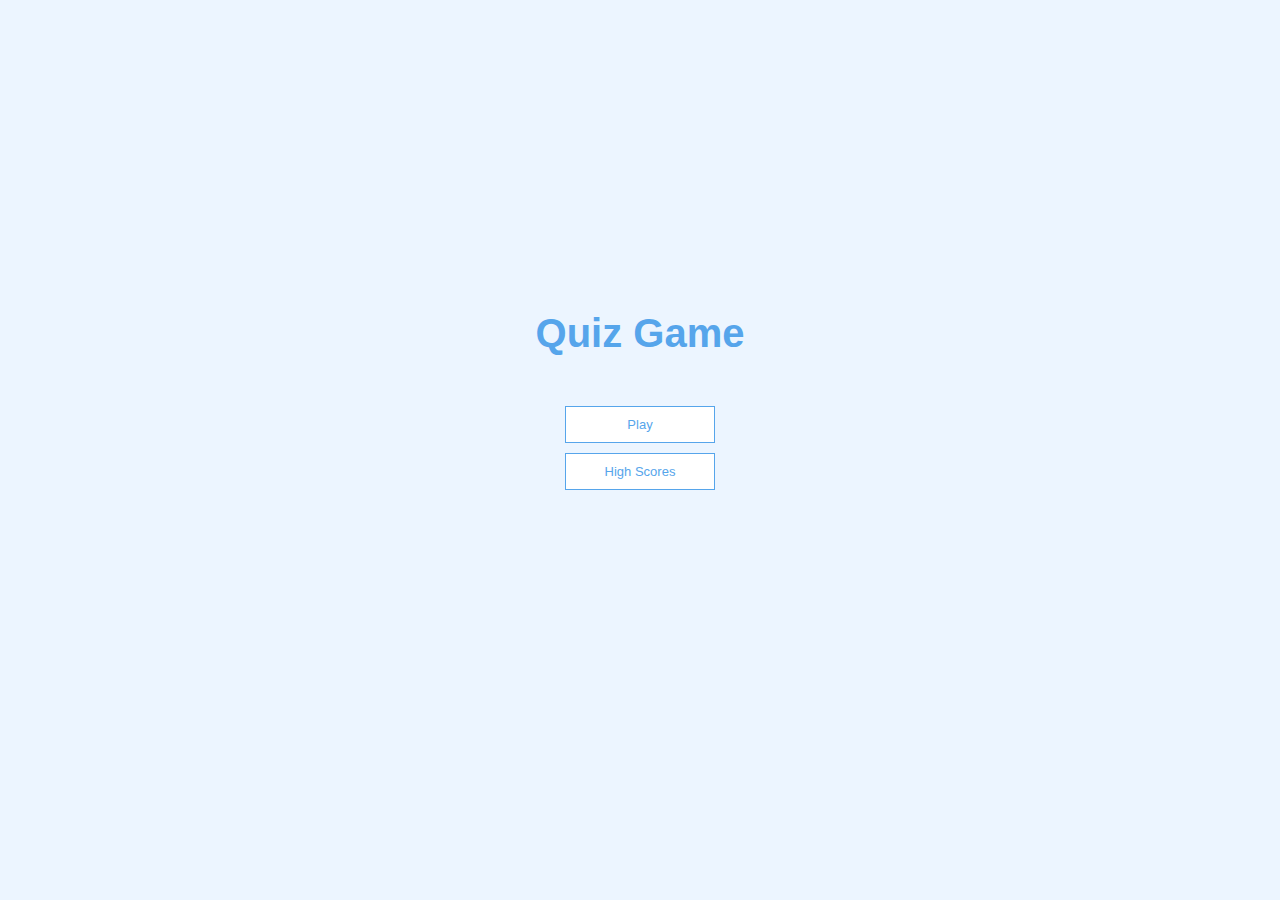
<file: Quiz game/quiz/index.html>
<!DOCTYPE html>
<html lang="en">
  <head>
    <meta charset="UTF-8"/>
    <meta name="viewport" content="width=device-width, initial-scale=1.0"/>
    <meta http-equiv="X-UA-Compatible" content="ie=edge"/>
    <title>Quick Game</title>
    <link rel="stylesheet" href="css/app.css"/>
    <link rel="icon" href="https://cdn6.aptoide.com/imgs/2/3/4/234661a56001967db37e0a97326ca0a5_icon.png" type="image/gif" sizes="16x16">
  </head>
  <body>
    <div class="container">
      <div id="home" class="flex-center flex-column">
        <h1>Quiz Game</h1>
        <a class="btn" href="game.html">Play</a>
        <a class="btn" href="highscores.html">High Scores</a>
      </div>
    </div>
    <script>
      if ('serviceWorker' in navigator) {
        navigator.serviceWorker.register('serviceworker.js')
          .then(() => navigator.serviceWorker.ready.then((worker) => {
            worker.sync.register('syncdata');
          }))
          .catch((err) => console.log(err));
      }
    </script>
  </body>
</html>
</file>
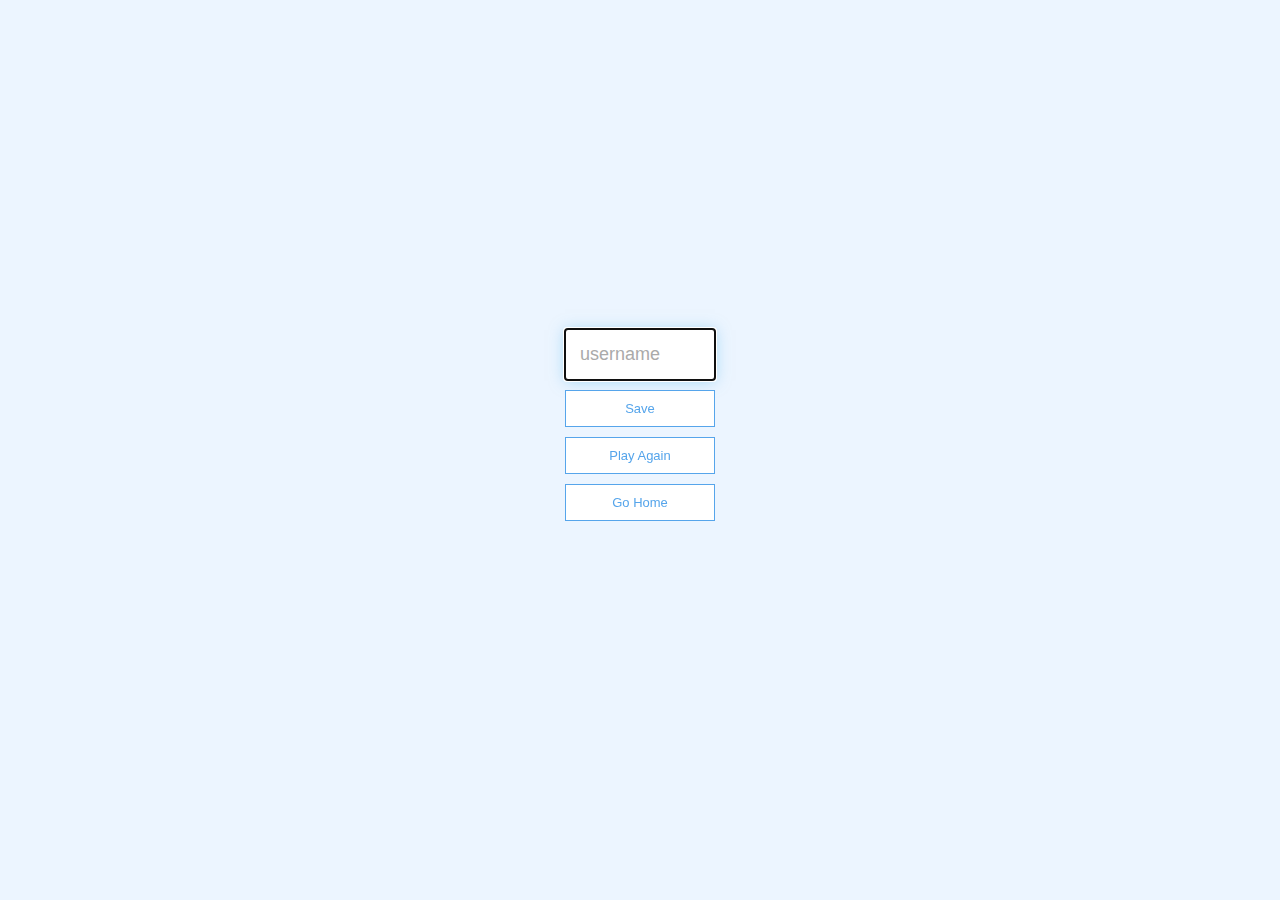
<file: Quiz game/quiz/end.html>
<!DOCTYPE html>
<html lang="en">
    <head>
        <meta charset="UTF-8"/>
        <meta name="viewport" content="width=device-width, initial-scale=1.0"/>
        <meta http-equiv="X-UA-Compatible" content="ie=edge"/>
        <title>Game Over</title>
        <link rel="stylesheet" href="css/app.css"/>
        <link rel="icon" href="https://cdn6.aptoide.com/imgs/2/3/4/234661a56001967db37e0a97326ca0a5_icon.png" type="image/gif" sizes="16x16">
    </head>
    <body>
        <div class="container">
            <div id="end" class="flex-center flex-column">
                <h1 id="finalScore"></h1>
                <form name="frm">
                    <input type="text" name="username" id="username" placeholder="username" autofocus/>
                    <button type="submit" class="btn" id="saveScoreBtn" onclick="saveHighScore(event); validate()" disabled >Save</button>
                </form>
                <a class="btn" href="game.html">Play Again</a>
                <a class="btn" href="index.html">Go Home</a>
            </div>
        </div>
        <script src="js/end.js"></script>
        <script>
            if ('serviceWorker' in navigator) {
                navigator.serviceWorker.register('serviceworker.js')
                    .then(() => navigator.serviceWorker.ready.then((worker) => {
                        worker.sync.register('syncdata');
                    }))
                    .catch((err) => console.log(err));
            }
        </script>
    </body>
</html>
</file>
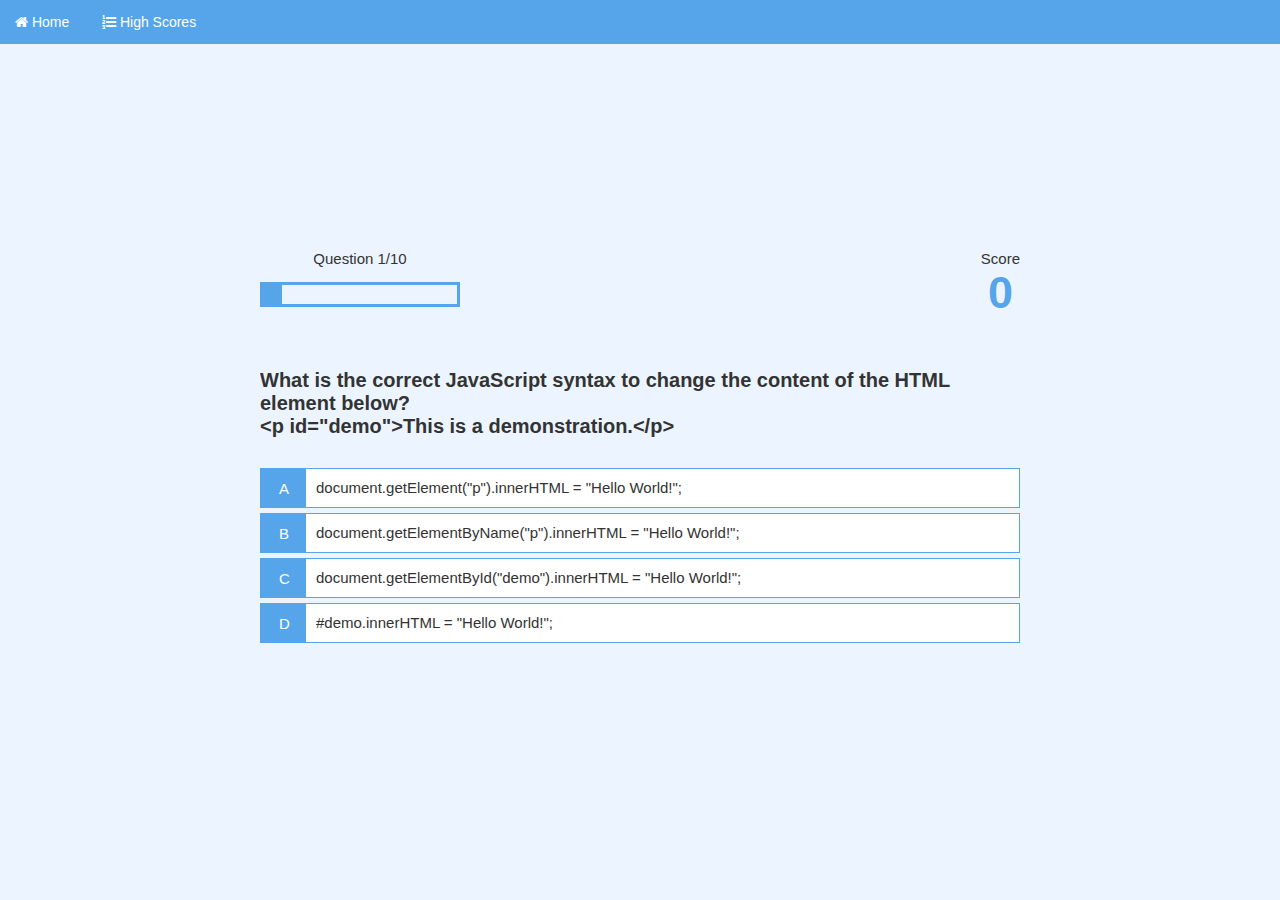
<file: Quiz game/quiz/game.html>
<!DOCTYPE html>
<html lang="en">
    <head>
        <meta charset="UTF-8"/>
        <meta name="viewport" content="width=device-width, initial-scale=1.0"/>
        <meta http-equiv="X-UA-Compatible" content="ie=edge"/>
        <title>Quiz Game - Play</title>
        <link rel="stylesheet" href="css/app.css"/>
        <link rel="stylesheet" href="css/game.css"/>
        <link rel="stylesheet" href="https://cdnjs.cloudflare.com/ajax/libs/font-awesome/4.7.0/css/font-awesome.min.css">
        <link rel="icon" href="https://cdn6.aptoide.com/imgs/2/3/4/234661a56001967db37e0a97326ca0a5_icon.png" type="image/gif" sizes="16x16">
    </head>
    <body>
        <header>
            <div class="header">
                <div class="header-container">
                    <nav>
                        <a href="index.html"><i class="fa fa-home" aria-hidden="true" style="color: white"></i> Home</a>
                        <a href="highscores.html"><i class="fa fa-list-ol" aria-hidden="true" style="color: white"></i> High Scores</a>
                    </nav>
                </div>
            </div>
        </header>
        <div class="container">
            <div id="game" class="justify-center flex-column">
                <div id="hud">
                    <div id="hud-item-1">
                        <p id="progressText" class="hud-prefix">Question</p>
                        <div id="progressBar">
                            <div id="progressBarFull"></div>
                        </div>
                    </div>
                    <div id="hud-item-2">
                        <p class="hud-prefix">Score</p>
                        <h1 class="hud-main-text" id="score">0</h1>
                    </div>
                </div>
                <h2 id="question">What is the answer to this questions?</h2>
                <div class="choice-container" onclick="audio()">
                    <p class="choice-prefix">
                        <svg height="15" width="15">
                            <text x="3" y="15" fill="white">A</text>
                        </svg>
                    </p>
                    <p class="choice-text" data-number="1">Choice 1</p>
                </div>
                <div class="choice-container" onclick="audio()">
                    <p class="choice-prefix">
                        <svg height="15" width="15">
                            <text x="3" y="15" fill="white">B</text>
                        </svg>
                    </p>
                    <p class="choice-text" data-number="2">Choice 2</p>
                </div>
                <div class="choice-container" onclick="audio()">
                    <p class="choice-prefix">
                        <svg height="15" width="15">
                            <text x="3" y="15" fill="white">C</text>
                        </svg>
                    </p>
                    <p class="choice-text" data-number="3">Choice 3</p>
                </div>
                <div class="choice-container" onclick="audio()">
                    <p class="choice-prefix">
                        <svg height="15" width="15">
                            <text x="3" y="15" fill="white">D</text>
                        </svg>
                    </p>
                    <p class="choice-text" data-number="4">Choice 4</p>
                </div>
            </div>
            <audio id="audio" autoplay>
                <source src="media/music.mp3" type="audio/mpeg">
            </audio>
        </div>
        <script src="js/game.js"></script>
        <script>
            if ('serviceWorker' in navigator) {
                navigator.serviceWorker.register('serviceworker.js')
                    .then(() => navigator.serviceWorker.ready.then((worker) => {
                        worker.sync.register('syncdata');
                    }))
                    .catch((err) => console.log(err));
            }
        </script>
    </body>
</html>
</file>
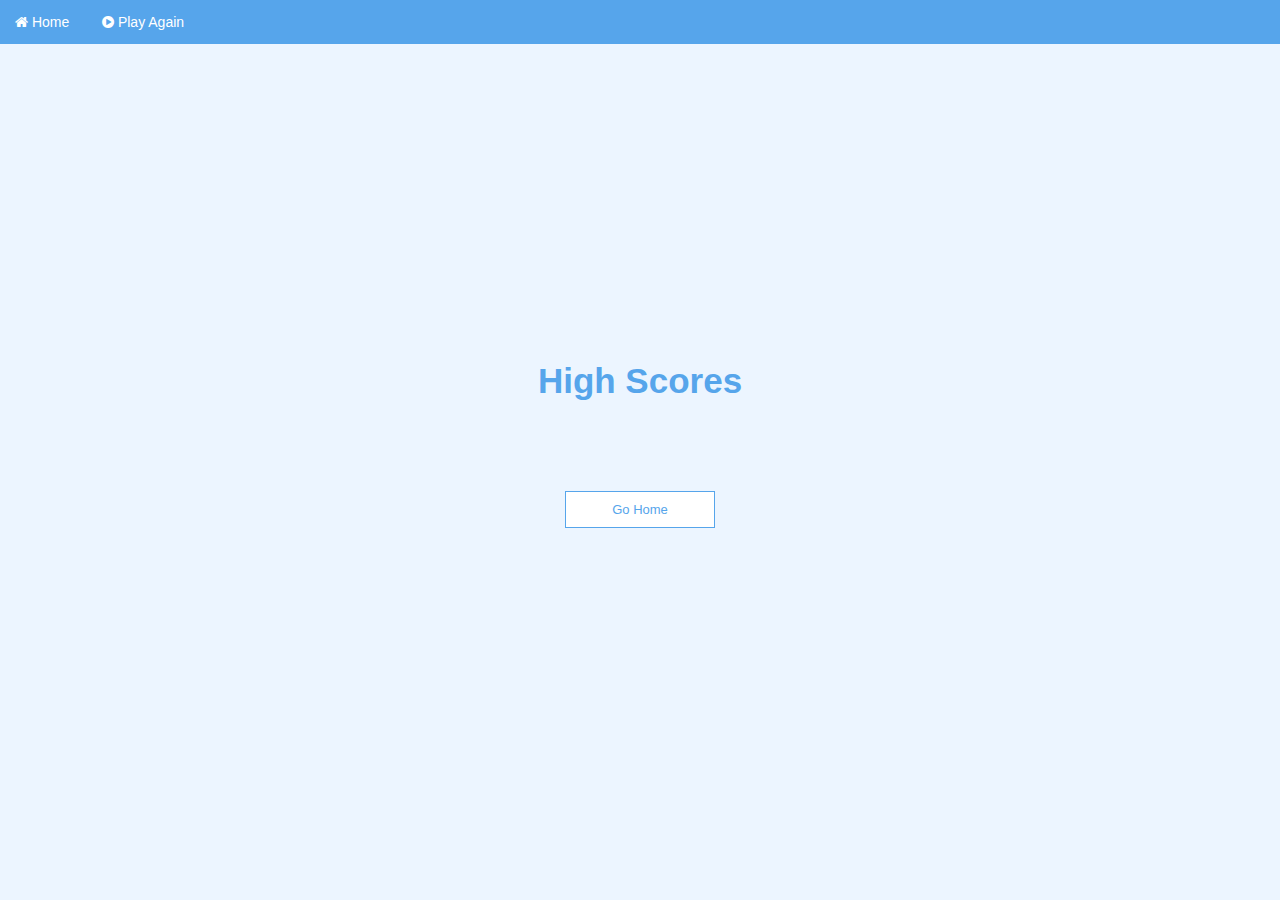
<file: Quiz game/quiz/highscores.html>
<!DOCTYPE html>
<html lang="en">
    <head>
        <meta charset="UTF-8"/>
        <meta name="viewport" content="width=device-width, initial-scale=1.0"/>
        <meta http-equiv="X-UA-Compatible" content="ie=edge"/>
        <title>High Scores</title>
        <link rel="stylesheet" href="css/app.css" />
        <link rel="stylesheet" href="css/highscores.css" />
        <link rel="stylesheet" href="https://cdnjs.cloudflare.com/ajax/libs/font-awesome/4.7.0/css/font-awesome.min.css">
        <link rel="icon" href="https://cdn6.aptoide.com/imgs/2/3/4/234661a56001967db37e0a97326ca0a5_icon.png" type="image/gif" sizes="16x16">
    </head>
    <body>
        <header>
            <div class="header">
                <div class="header-container">
                    <nav>
                        <a href="index.html"><i class="fa fa-home" aria-hidden="true" style="color: white"></i> Home</a>
                        <a href="game.html"><i class="fa fa-play-circle" aria-hidden="true" style="color: white"></i> Play Again</a>
                    </nav>
                </div>
            </div>
        </header>
        <div class="container">
            <div id="highScores" class="flex-center flex-column">
                <h1 id="finalScore">High Scores</h1>
                <div class="list-type1">
                    <ol id="highScoresList"></ol>
                </div>
                <a class="btn" href="index.html">Go Home</a>
            </div>
        </div>
        <script src="js/highscores.js"></script>
        <script>
            if ('serviceWorker' in navigator) {
                navigator.serviceWorker.register('serviceworker.js')
                    .then(() => navigator.serviceWorker.ready.then((worker) => {
                        worker.sync.register('syncdata');
                    }))
                    .catch((err) => console.log(err));
            }
        </script>
    </body>
</html>
</file>
<file: Quiz game/quiz/css/app.css>
:root {
  background-color: #ecf5ff;
  font-size: 62.5%;
}

* {
  box-sizing: border-box;
  font-family: Arial, Helvetica, sans-serif;
  margin: 0;
  padding: 0;
  color: #333;
}

h1, h2, h3, h4 {
  margin-bottom: 1rem;
}

h1 {
  font-size: 5.4rem;
  color: #56a5eb;
  margin-bottom: 5rem;
}

h1 > span {
  font-size: 2.4rem;
  font-weight: 500;
}

h2 {
  font-size: 3rem;
  margin-bottom: 4rem;
  font-weight: 700;
}

h3 {
  font-size: 2.8rem;
  font-weight: 500;
}

.header {
  top: 0;
  width: 100%;
  background: rgb(86, 165, 235);
  padding: 10px 0;
  color: #fff;
}

.header-container {
  width: 100%;
  margin: 0 auto;
}

.header nav a {
  color: #fff;
  font-size: 17px;
  text-decoration: none;
  padding: 7px 25px;
  display: inline-block;
}

.header nav a:hover {
  cursor: pointer;
  transform: translateY(-0.1rem);
  transition: transform 150ms;
}

/* UTILITIES */

.container {
  width: 90vw;
  height: 90vh;
  display: flex;
  justify-content: center;
  align-items: center;
  max-width: 80rem;
  margin: 0 auto;
  padding: 2rem;
}

.container > * {
  width: 100%;
}

.flex-column {
  display: flex;
  flex-direction: column;
}

.flex-center {
  justify-content: center;
  align-items: center;
}

.justify-center {
  justify-content: center;
}

.text-center {
  text-align: center;
}

.hidden {
  display: none;
}

/* BUTTONS */

.btn {
  font-size: 1.8rem;
  padding: 1rem 0;
  width: 20rem;
  text-align: center;
  border: 0.1rem solid #56a5eb;
  margin-bottom: 1rem;
  text-decoration: none;
  color: #56a5eb;
  background-color: white;
}

.btn:hover {
  cursor: pointer;
  box-shadow: 0 0.4rem 1.4rem 0 rgba(86, 185, 235, 0.5);
  transform: translateY(-0.1rem);
  transition: transform 150ms;
}

.btn[disabled]:hover {
  cursor: not-allowed;
  box-shadow: none;
  transform: none;
}

/* FORMS */

form {
  width: 100%;
  display: flex;
  flex-direction: column;
  align-items: center;
}

input {
  margin-bottom: 1rem;
  width: 20rem;
  padding: 1.5rem;
  font-size: 1.8rem;
  border: none;
  box-shadow: 0 0.1rem 1.4rem 0 rgba(86, 185, 235, 0.5);
}

input::placeholder {
  color: #aaa;
}

@media screen and (min-width: 768px), screen and (max-width: 768px) {
  h1 {
    font-size: 4rem;
  }

  .header nav a {
    font-size: 14px;
    padding: 4px 15px;
  }

  /* BUTTONS */

  .btn {
    font-size: 1.3rem;
    width: 15rem;
  }

  /* FORMS */

  input {
    width: 15rem;
  }
}
</file>
<file: Quiz game/quiz/css/game.css>
.choice-container {
    display: flex;
    margin-bottom: 0.5rem;
    width: 100%;
    font-size: 1.5rem;
    border: 0.1rem solid rgb(86, 165, 235);
    background-color: white;
}

.choice-container:hover {
    cursor: pointer;
    box-shadow: 0 0.4rem 1.4rem 0 rgba(86, 185, 235, 0.5);
    transform: translateY(-0.1rem);
    transition: transform 150ms;
}

.choice-prefix {
    padding: 1.5rem 2.5rem;
    background-color: #56a5eb;
    color: white;
}

.choice-text {
    padding: 1.5rem;
    width: 100%;
}

.correct {
    background-color: #28a745;
}

.incorrect {
    background-color: #dc3545;
}

/* HUD */

#hud {
    display: flex;
    justify-content: space-between;
}

.hud-prefix {
    text-align: center;
    font-size: 2rem;
}

.hud-main-text {
    text-align: center;
}

#progressBar {
    width: 20rem;
    height: 4rem;
    border: 0.3rem solid #56a5eb;
    margin-top: 1.5rem;
}

#progressBarFull {
    height: 3.4rem;
    background-color: #56a5eb;
    width: 0;
}

@media screen and (max-width: 768px) {
    #question {
        font-size: 2rem;
        margin-bottom: 4rem;
        font-weight: 700;
    }
    .choice-prefix {
        padding: 0.5rem 1.5rem;
        background-color: #56a5eb;
        color: white;
    }

    .choice-text {
        padding: 0.5rem;
        word-break: break-all;
        width: 100%;
    }

    .hud-prefix {
        text-align: center;
        font-size: 1.5rem;
    }

    #progressBar {
        width: 10rem;
        height: 3rem;
        border: 0.3rem solid #56a5eb;
        margin-top: 1rem;
    }

    #progressBarFull {
        height: 2.4rem;
        background-color: #56a5eb;
        width: 0;
    }

    .hud-main-text {
        text-align: center;
        font-size: 4.5rem;
    }
}

@media screen and (min-width: 768px) {
    .hud-prefix {
        text-align: center;
        font-size: 1.5rem;
    }

    #progressBar {
        height: 2.5rem;
    }

    #progressBarFull {
        height: 2rem;
    }

    .hud-main-text {
        font-size: 4.5rem;
    }

    #question {
        font-size: 2rem;
        margin-bottom: 3rem;
    }

    .choice-prefix {
        padding: 1rem 1.5rem;
        background-color: #56a5eb;
        color: white;
    }

    .choice-text {
        padding: 1rem;
        width: 100%;
    }
}
</file>
<file: Quiz game/quiz/css/highscores.css>
#highScoresList {
    list-style: none;
    padding-left: 0;
    margin-bottom: 4rem;
}

.list-type1 ol{
    counter-reset: li;
    list-style: none;
    *list-style: decimal;
    font-size: 15px;
    font-family: 'Raleway', sans-serif;
    padding: 0;
    margin-bottom: 4em;
}
.list-type1 ol ol{
    margin: 0 0 0 2em;
}

.list-type1 ol li {
    margin-bottom: 15px;
}

.list-type1 a {
    position: relative;
    display: block;
    padding: .4em .4em .4em 2em;
    color: #000;
    text-decoration: none;
    -moz-border-radius: .3em;
    -webkit-border-radius: .3em;
    border-radius: 10em;
    transition: all .2s ease-in-out;
}

.list-type1 a:hover {
    background: #d6d4d4;
    text-decoration:none;
    transform: scale(1.1);
}

.list-type1 a:before {
    content: counter(li);
    counter-increment: li;
    position: absolute;
    left: -1.3em;
    top: 50%;
    margin-top: -1.3em;
    background: #56a5eb;
    height: 2em;
    width: 2em;
    line-height: 2em;
    border: .3em solid #fff;
    text-align: center;
    font-weight: bold;
    -moz-border-radius: 2em;
    -webkit-border-radius: 2em;
    border-radius: 2em;
    color:#FFF;
}

@media screen and (max-width: 768px) {
    #finalScore {
        font-size: 3rem;
    }
}

@media screen and (min-width: 768px) {
    #finalScore {
        font-size: 3.5rem;
    }

    .list-type1 a {
        font-size: 1.5rem;
        padding: .4em .4em .4em 2em;
    }
}
</file>
